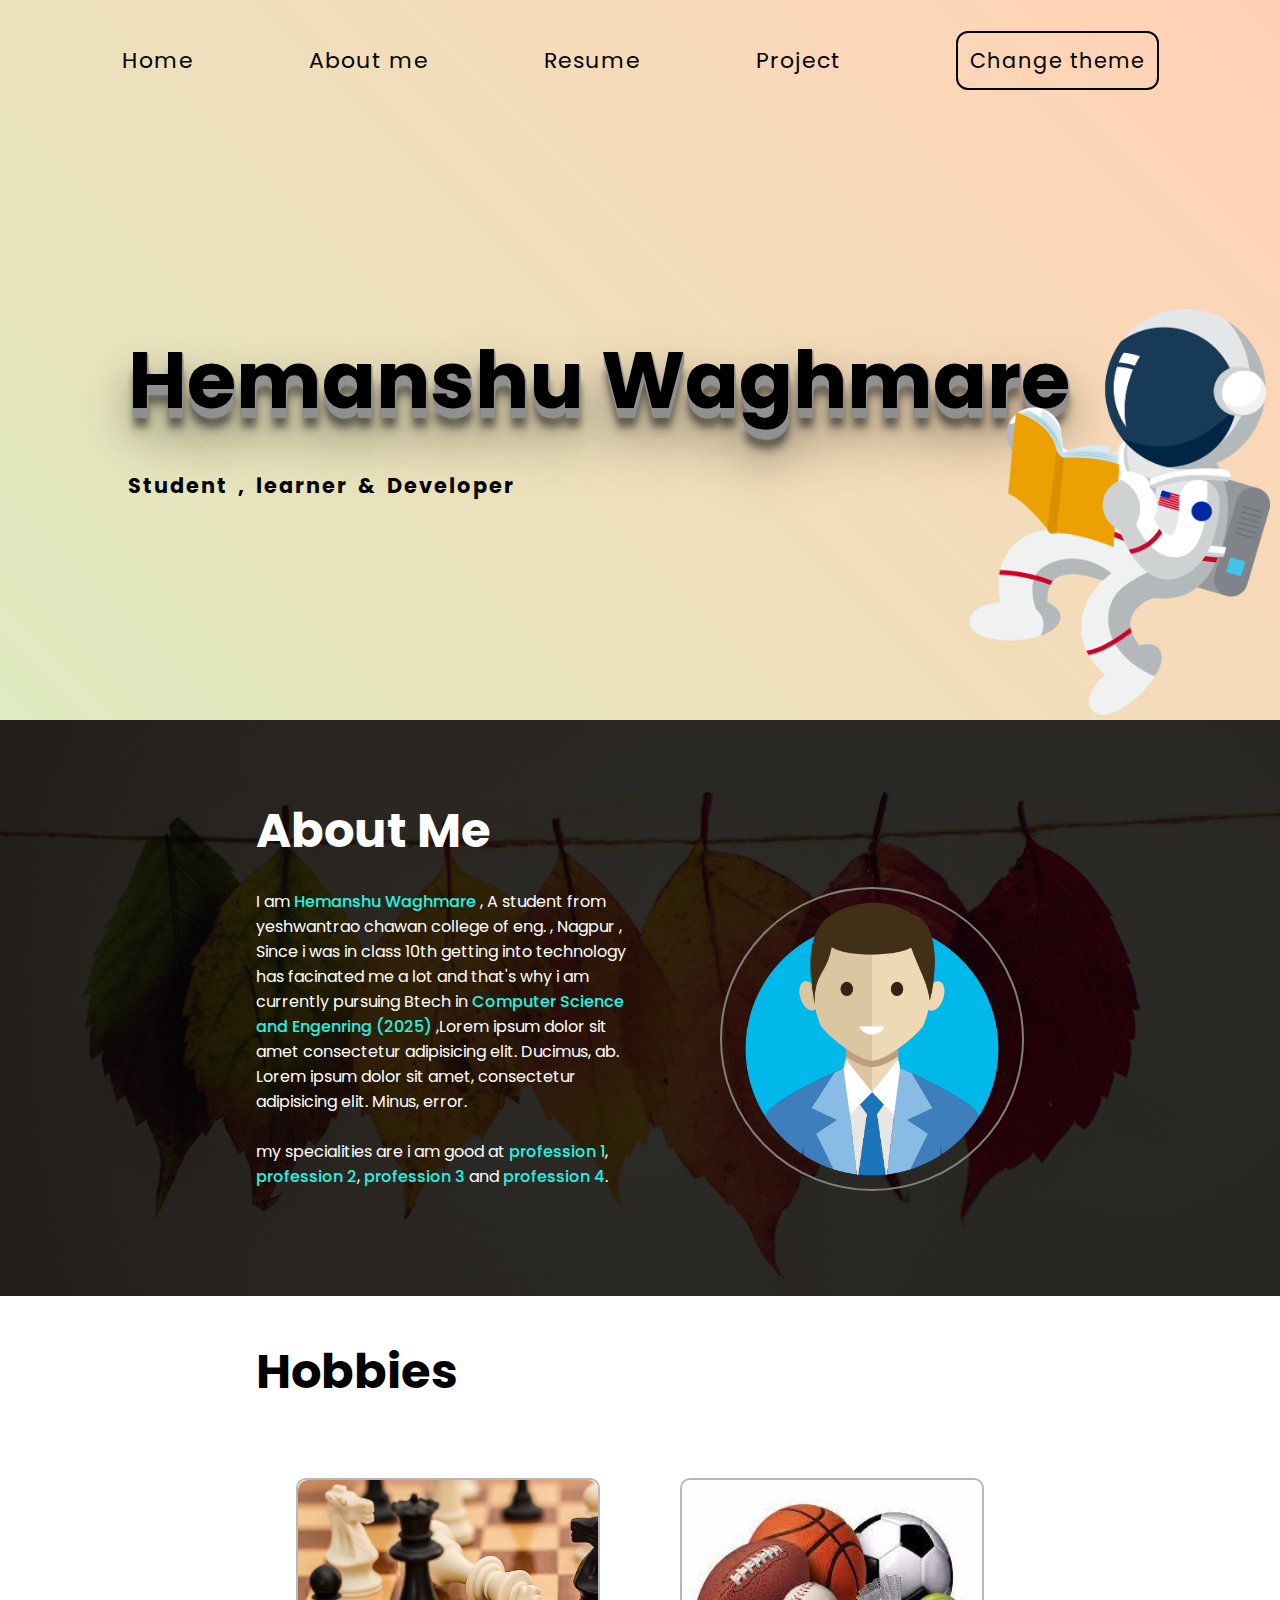
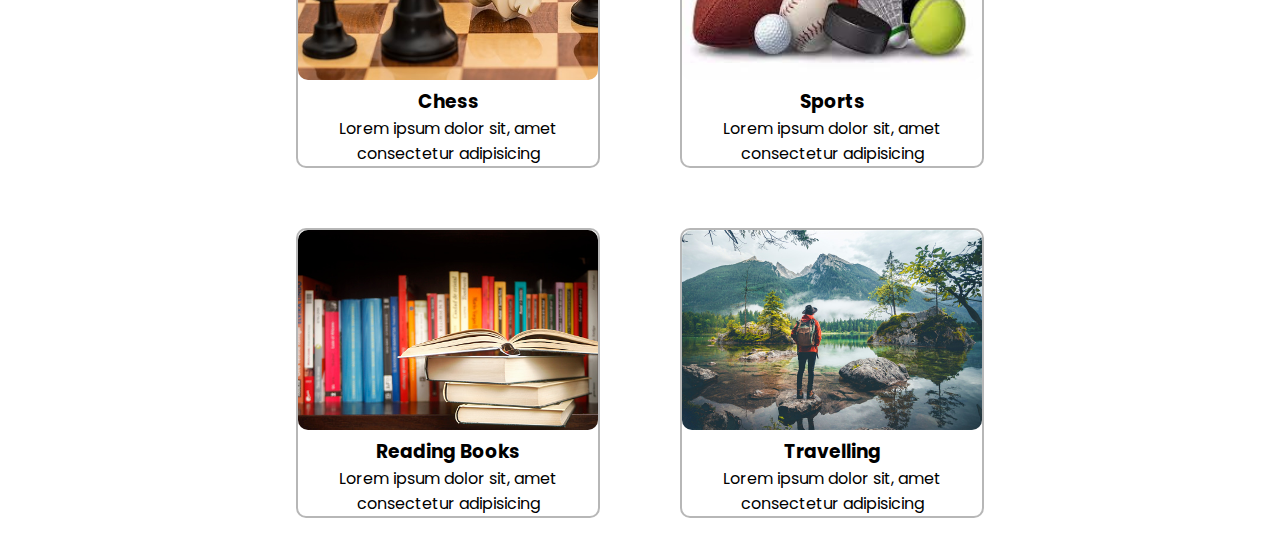
<file: 05 - Hobbies Section/index.html>
<!DOCTYPE html>
<html lang="en">
  <head>
    <meta charset="UTF-8" />
    <meta name="viewport" content="width=device-width, initial-scale=1.0" />
    <title>My portfolio Website</title>
    <link rel="stylesheet" href="style.css" />
    <script defer src="./script.js"></script>
  </head>
  <body>
    <!-- Hero Section -->
    <section class="hero-section" id="hero-section">
      <!-- navlink -->
      <nav>
        <ul>
          <li>
            <a href="#home">Home</a>
          </li>
          <li>
            <a href="#about">About me</a>
          </li>
          <li>
            <a href="#resume">Resume</a>
          </li>
          <li>
            <a href="#project">Project</a>
          </li>
          <button class="changeThemeBtn">Change theme</button>
        </ul>
      </nav>
      <button class="changeThemeBtn-mobile" id="changeThemeBtn-mobile">
        Change theme
      </button>
      <div class="name-tag" id="tag-name">
        <h1 class="myName">Hemanshu Waghmare</h1>
        <h3 class="profession">Student , learner & Developer</h3>
      </div>

      <img src="./theme.webp" alt="errror Occurs!" class="logo" />
    </section>

    <!-- About Section  -->
    <div class="about-background">
      <section class="about-section">
        <h1 class="about-heading">About Me</h1>
        <div class="about-container">
          <p class="about-description">
            I am <span class="highlighter">Hemanshu Waghmare</span> , A student
            from yeshwantrao chawan college of eng. , Nagpur , Since i was in
            class 10th getting into technology has facinated me a lot and that's
            why i am currently pursuing Btech in
            <span class="highlighter"
              >Computer Science and Engenring (2025)</span
            >
            ,Lorem ipsum dolor sit amet consectetur adipisicing elit. Ducimus,
            ab. Lorem ipsum dolor sit amet, consectetur adipisicing elit. Minus,
            error. <br />
            <br />
            my specialities are i am good at
            <span class="highlighter">profession 1</span>,
            <span class="highlighter">profession 2</span>,
            <span class="highlighter">profession 3</span> and
            <span class="highlighter">profession 4</span>.
          </p>
          <img src="./avtar.png" alt="" class="about-photo" />
        </div>
      </section>
    </div>

    <!-- hobbies section -->

    <section class="hobbies-section">
      <h1 class="hobbies-heading">Hobbies</h1>
      <!-- container 1 -->
      <div class="hobbies-container">
        <!-- card 1 -->
        <div class="card">
          <img src="./img/chess.jpeg" alt="" />
          <h3 class="card-heading">Chess</h3>
          <p class="card-description">
            Lorem ipsum dolor sit, amet consectetur adipisicing
          </p>
        </div>
        <!-- card 1 -->
        <div class="card">
          <img src="./img/sport.jpeg" alt="" />
          <h3 class="card-heading">Sports</h3>
          <p class="card-description">
            Lorem ipsum dolor sit, amet consectetur adipisicing
          </p>
        </div>
      </div>
      <!-- container 2 -->
      <div class="hobbies-container">
        <!-- card 1 -->
        <div class="card">
          <img src="./img/books.jpeg" alt="" />
          <h3 class="card-heading">Reading Books</h3>
          <p class="card-description">
            Lorem ipsum dolor sit, amet consectetur adipisicing
          </p>
        </div>
        <!-- card 1 -->
        <div class="card">
          <img src="./img/travel.jpeg" alt="" />
          <h3 class="card-heading">Travelling</h3>
          <p class="card-description">
            Lorem ipsum dolor sit, amet consectetur adipisicing
          </p>
        </div>
      </div>
    </section>
  </body>
</html>
</file>
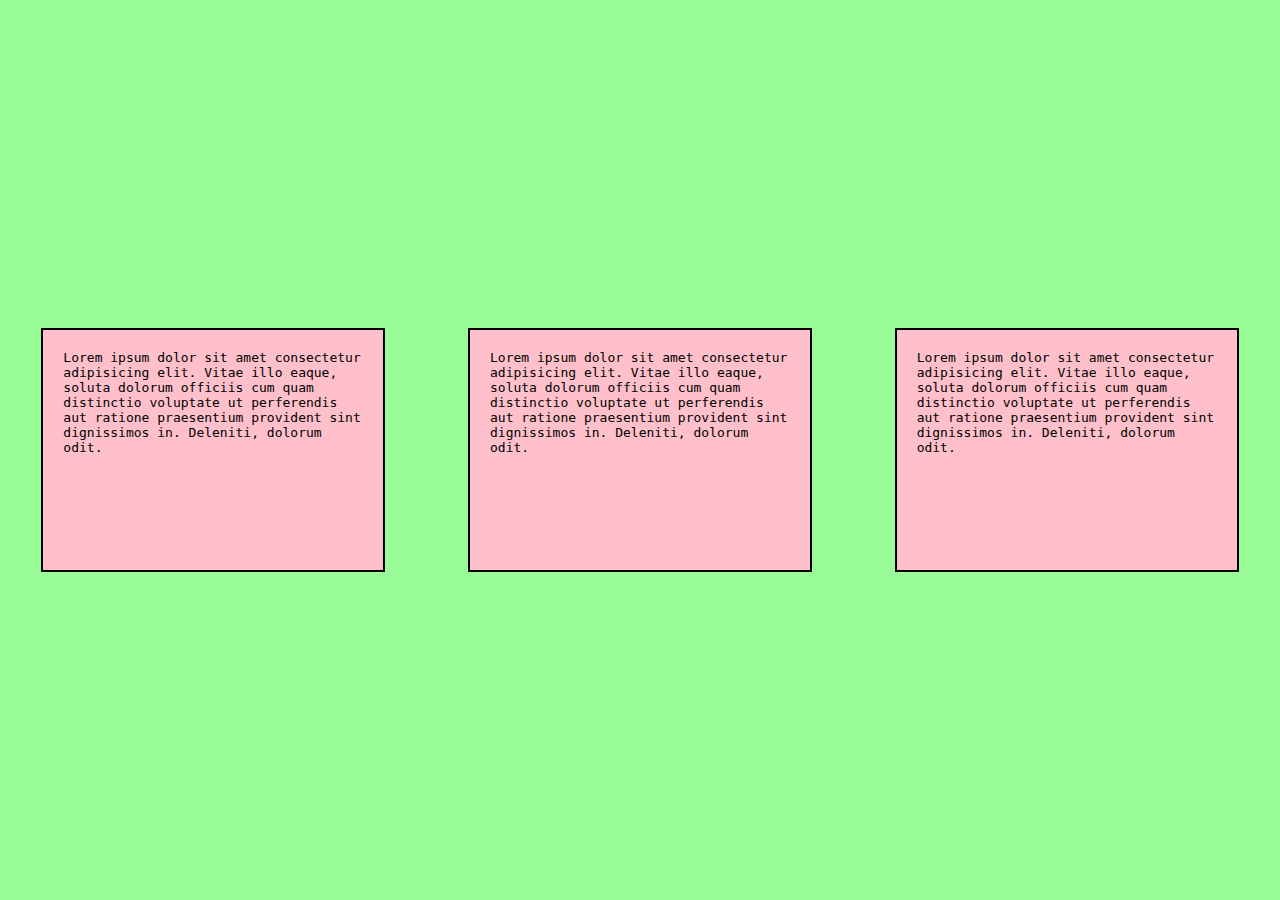
<file: 01-Flex-box/final/index.html>
<!DOCTYPE html>
<html lang="en">
  <head>
    <meta charset="UTF-8" />
    <meta name="viewport" content="width=device-width, initial-scale=1.0" />
    <title>Flex Box</title>
    <link rel="stylesheet" href="style.css" />
  </head>
  <body>
    <div class="parent">
      <div class="child">
        <p>
          Lorem ipsum dolor sit amet consectetur adipisicing elit. Vitae illo
          eaque, soluta dolorum officiis cum quam distinctio voluptate ut
          perferendis aut ratione praesentium provident sint dignissimos in.
          Deleniti, dolorum odit.
        </p>
      </div>
      <div class="child">
        <p>
          Lorem ipsum dolor sit amet consectetur adipisicing elit. Vitae illo
          eaque, soluta dolorum officiis cum quam distinctio voluptate ut
          perferendis aut ratione praesentium provident sint dignissimos in.
          Deleniti, dolorum odit.
        </p>
      </div>
      <div class="child">
        <p>
          Lorem ipsum dolor sit amet consectetur adipisicing elit. Vitae illo
          eaque, soluta dolorum officiis cum quam distinctio voluptate ut
          perferendis aut ratione praesentium provident sint dignissimos in.
          Deleniti, dolorum odit.
        </p>
      </div>
    </div>
  </body>
</html>
</file>
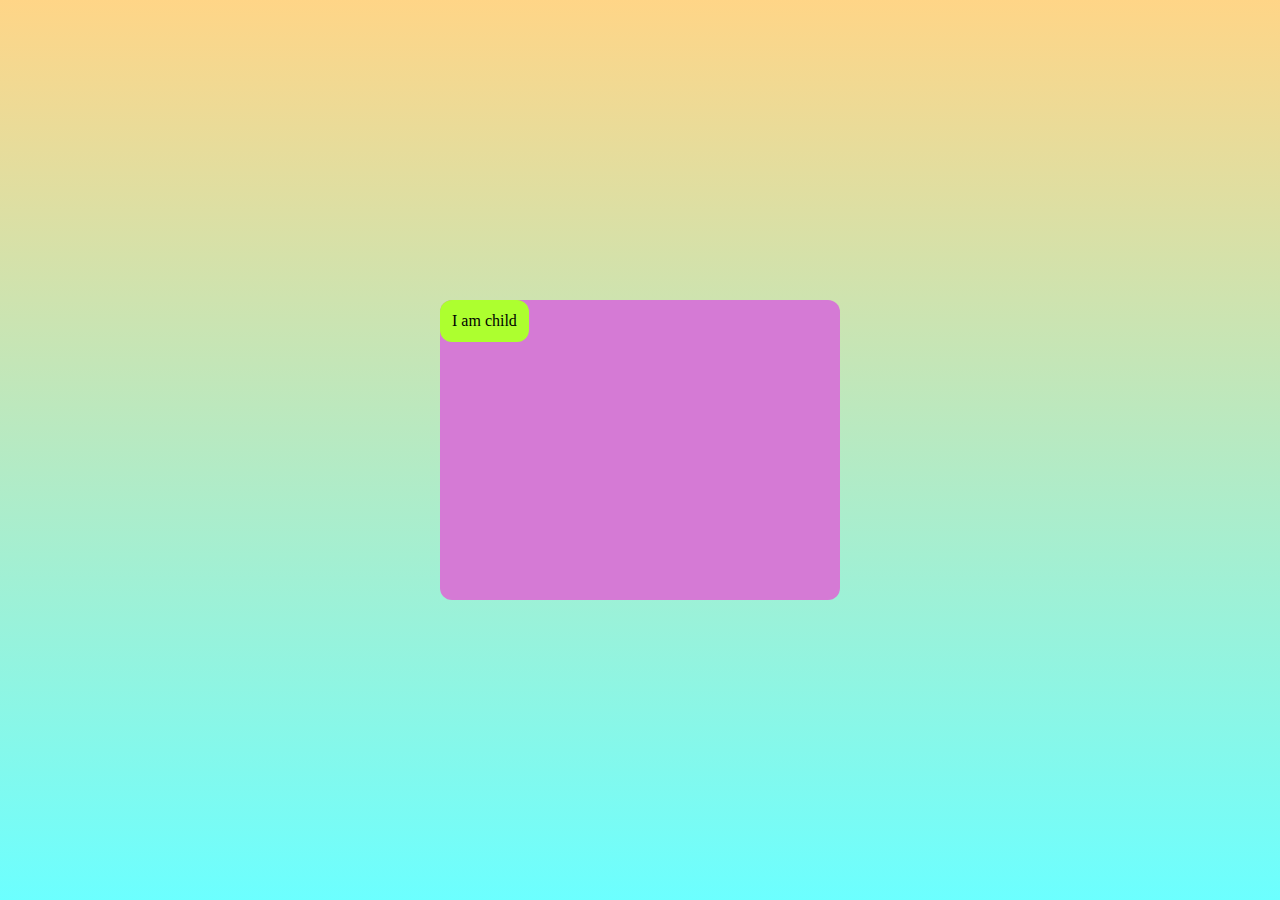
<file: 02 - CSS_ Positions/final/index.html>
<!DOCTYPE html>
<html lang="en">
  <head>
    <meta charset="UTF-8" />
    <meta name="viewport" content="width=device-width, initial-scale=1.0" />
    <title>Postion</title>
    <link rel="stylesheet" href="style.css" />
  </head>
  <body>
    <!-- container is parent  -->
    <div class="container">
      <!-- this is child -->
      <div class="child">I am child</div>
    </div>
  </body>
</html>
</file>
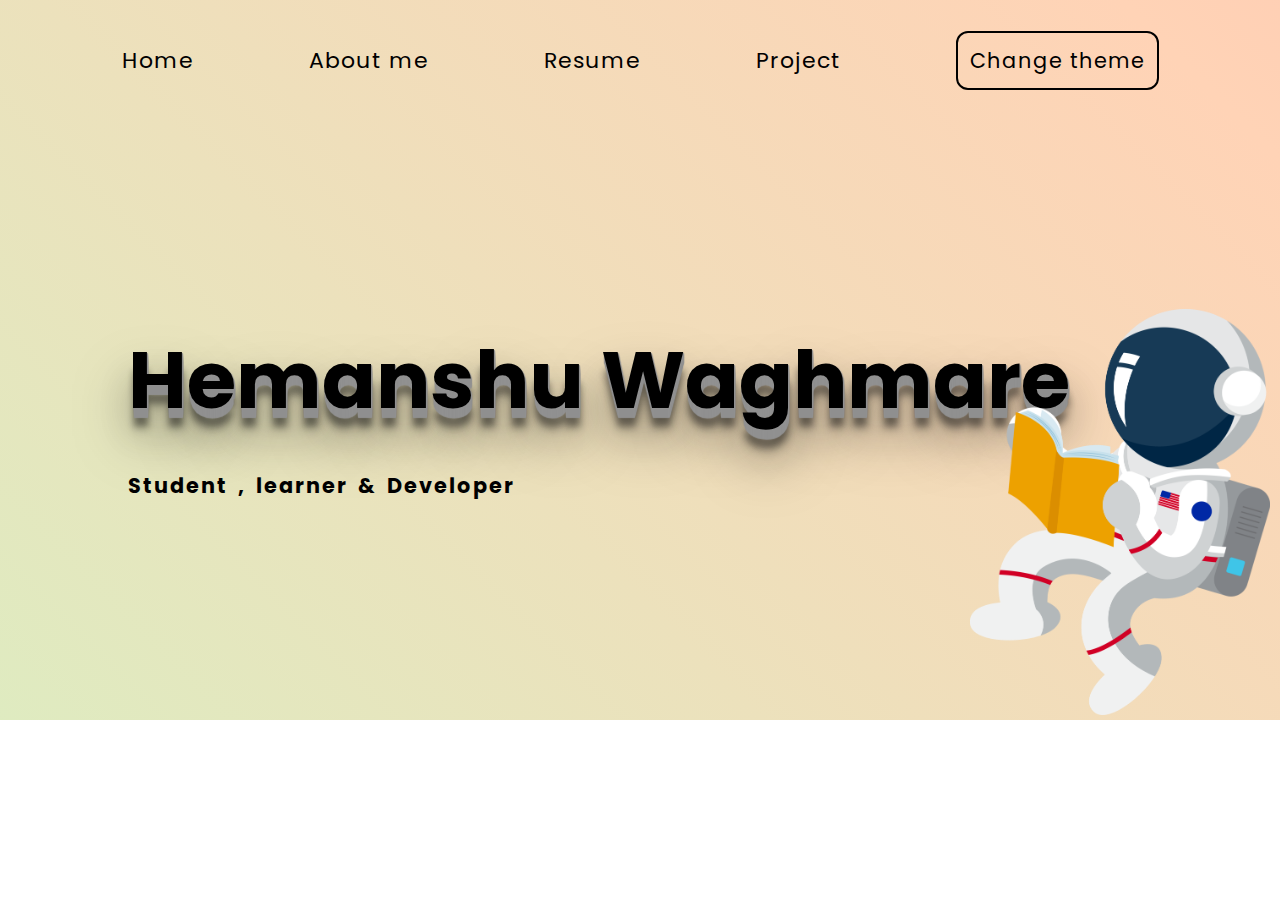
<file: 03 - Navbar/final/index.html>
<!DOCTYPE html>
<html lang="en">
  <head>
    <meta charset="UTF-8" />
    <meta name="viewport" content="width=device-width, initial-scale=1.0" />
    <title>My portfolio Website</title>
    <link rel="stylesheet" href="style.css" />
    <script src="./script.js" defer></script>
  </head>

  <body>
    <!-- Hero Section -->
    <section class="hero-section" id="hero-section">
      <!-- navlink -->
      <nav>
        <ul>
          <li>
            <a href="#home">Home</a>
          </li>
          <li>
            <a href="#about">About me</a>
          </li>
          <li>
            <a href="#resume">Resume</a>
          </li>
          <li>
            <a href="#project">Project</a>
          </li>
          <button class="changeThemeBtn" id="changeThemeBtn">
            Change theme
          </button>
        </ul>
      </nav>
      <button class="changeThemeBtn-mobile" id="changeThemeBtn-mobile">
        Change theme
      </button>
      <div class="name-tag" id="name-tag">
        <h1 class="myName">Hemanshu Waghmare</h1>
        <h3 class="profession">Student , learner & Developer</h3>
      </div>

      <img src="./theme.webp" alt="errror Occurs!" class="logo" />
    </section>
  </body>
</html>
</file>
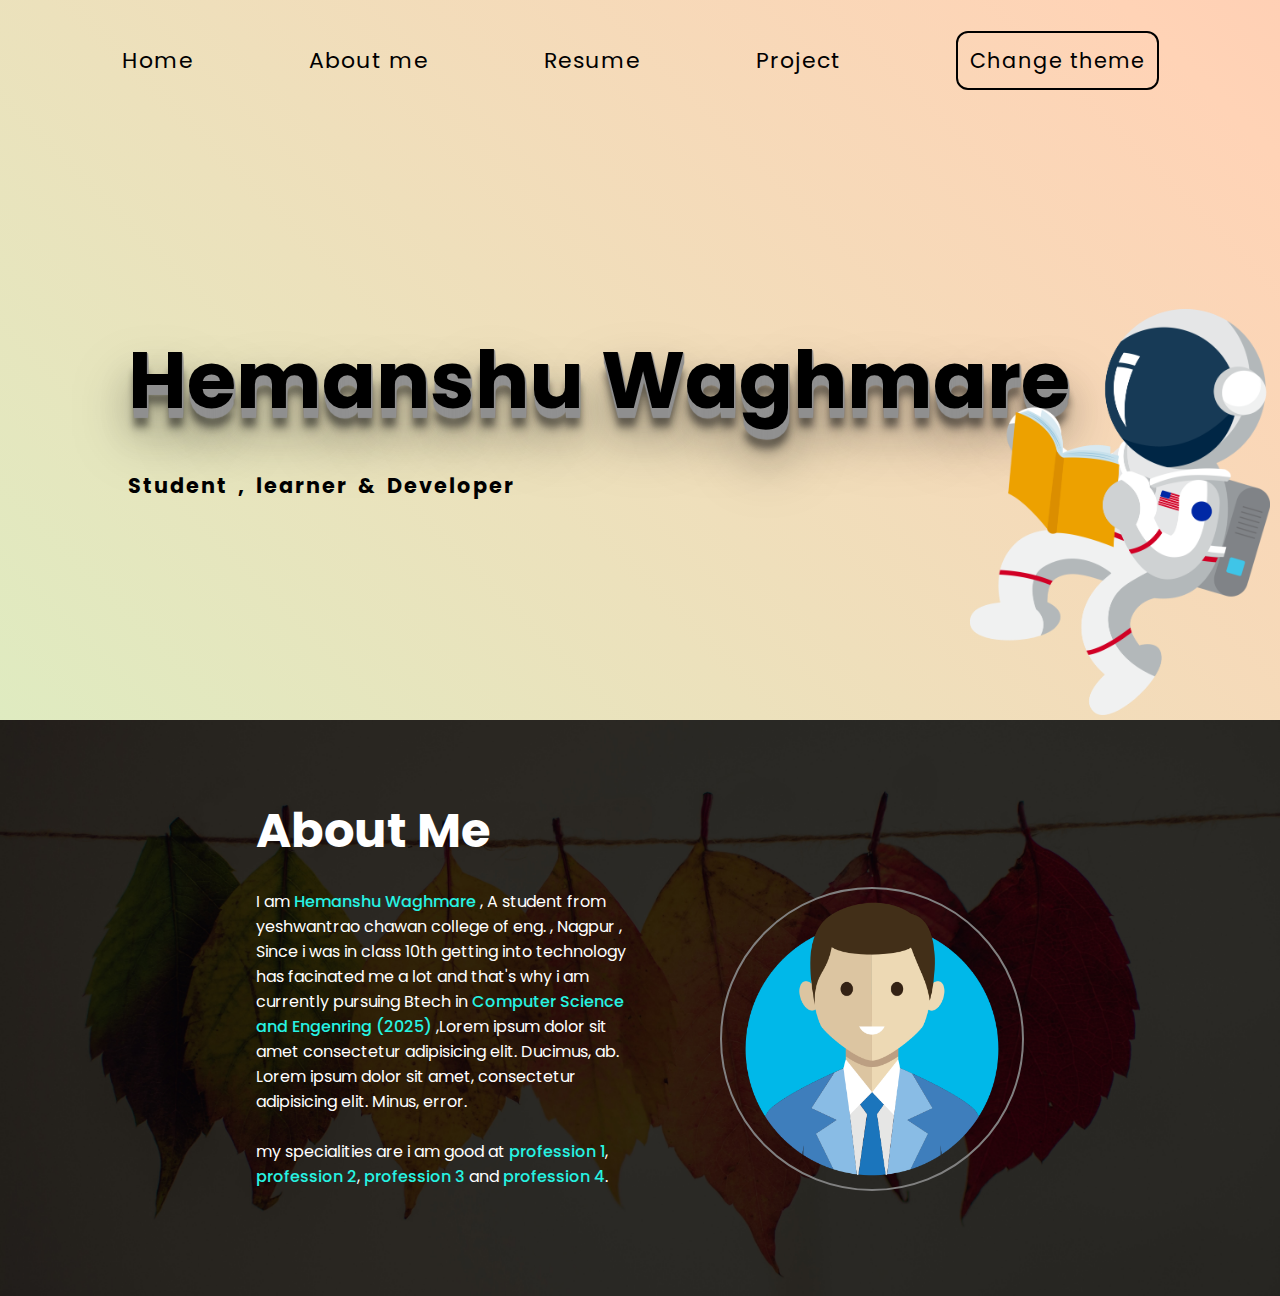
<file: 04 - About Section/final/index.html>
<!DOCTYPE html>
<html lang="en">
  <head>
    <meta charset="UTF-8" />
    <meta name="viewport" content="width=device-width, initial-scale=1.0" />
    <title>My portfolio Website</title>
    <link rel="stylesheet" href="style.css" />
    <script defer src="./script.js"></script>
  </head>
  <body>
    <!-- Hero Section -->
    <section class="hero-section" id="hero-section">
      <!-- navlink -->
      <nav>
        <ul>
          <li>
            <a href="#home">Home</a>
          </li>
          <li>
            <a href="#about">About me</a>
          </li>
          <li>
            <a href="#resume">Resume</a>
          </li>
          <li>
            <a href="#project">Project</a>
          </li>
          <button class="changeThemeBtn">Change theme</button>
        </ul>
      </nav>
      <button class="changeThemeBtn-mobile" id="changeThemeBtn-mobile">
        Change theme
      </button>
      <div class="name-tag" id="tag-name">
        <h1 class="myName">Hemanshu Waghmare</h1>
        <h3 class="profession">Student , learner & Developer</h3>
      </div>

      <img src="./theme.webp" alt="errror Occurs!" class="logo" />
    </section>

    <!-- About Section  -->
    <div class="about-background">
      <section class="about-section">
        <h1 class="about-heading">About Me</h1>
        <div class="about-container">
          <p class="about-description">
            I am <span class="highlighter">Hemanshu Waghmare</span> , A student
            from yeshwantrao chawan college of eng. , Nagpur , Since i was in
            class 10th getting into technology has facinated me a lot and that's
            why i am currently pursuing Btech in
            <span class="highlighter"
              >Computer Science and Engenring (2025)</span
            >
            ,Lorem ipsum dolor sit amet consectetur adipisicing elit. Ducimus,
            ab. Lorem ipsum dolor sit amet, consectetur adipisicing elit. Minus,
            error. <br />
            <br />
            my specialities are i am good at
            <span class="highlighter">profession 1</span>,
            <span class="highlighter">profession 2</span>,
            <span class="highlighter">profession 3</span> and
            <span class="highlighter">profession 4</span>.
          </p>
          <img src="./avtar.png" alt="" class="about-photo" />
        </div>
      </section>
    </div>
  </body>
</html>
</file>
<file: 05 - Hobbies Section/style.css>
@import url('https://fonts.googleapis.com/css2?family=Poppins:wght@300;400;600&display=swap');

/* BACKGROUND COLOR CODES */
/* #ee4035,
#f37736,
#fdf498,
#7bc043,
#0392cf */

/* TEXT SHADOW FOR HEADING  */

/* text-shadow: 1px 1px 1px #919191, 1px 2px 1px #919191, 1px 3px 1px #919191,
1px 4px 1px #919191, 1px 5px 1px #919191, 1px 6px 1px #919191,
1px 7px 1px #919191, 1px 8px 1px #919191, 1px 9px 1px #919191,
1px 10px 1px #919191, 1px 18px 6px rgba(16, 16, 16, 0.4),
1px 22px 10px rgba(16, 16, 16, 0.2), 1px 25px 35px rgba(16, 16, 16, 0.2),
1px 30px 60px rgba(16, 16, 16, 0.4); */

/* CHALLENGE FOR YOU GUYZ */
/* https://codepen.io/ytarabe/pen/XWWMzQJ  -> use this amazing animation for btn */

/* diff background color */
/* 
'linear-gradient(45deg,#a8e6cf,#dcedc1,#ffd3b6,#ffaaa5,#ff8b94)',
  'linear-gradient(45deg,#051e3e,#251e3e,#451e3e,#651e3e,#851e3e)',
  'linear-gradient(45deg,#ee4035,#f37736,#fdf498,#7bc043,#0392cf)',
  'linear-gradient(45deg,#316879,#1fbfb8, #05716c, #1978a5, #031163)',
  */

* {
  padding: 0;
  margin: 0;
  font-family: 'Poppins', sans-serif;
}

.hero-section {
  width: 100%;
  position: relative;
  height: 80vh;
  overflow: hidden;
}

@keyframes dancingBG {
  0% {
    background-position: 0% 50%;
  }
  50% {
    background-position: 100% 50%;
  }
  100% {
    background-position: 0% 50%;
  }
}

nav {
  height: 120px;
  display: flex;
}

ul {
  margin: auto;
  width: 90%;
  display: flex;
  justify-content: space-around;
}

li {
  display: flex;
  align-items: center;
  list-style: none;
}

a {
  text-decoration: none;
  color: black;
  letter-spacing: 1px;
  font-size: 22px;
}

a:hover {
  color: #0392cf;
  border-bottom: 4px solid #0392cf;
}

.changeThemeBtn {
  background: transparent;
  border: 2px solid black;
  color: black;
  padding: 12px;
  border-radius: 12px;
  cursor: pointer;
  letter-spacing: 1px;
  font-size: 1.3em;
  transition: 0.25s;
}

.changeThemeBtn:hover {
  color: white;
  background-color: #0392cf;
  border: 2px solid white;
}

.name-tag {
  color: black;
  width: 80%;
  margin: auto;
  align-items: center;
  justify-content: center;
  margin-top: 200px;
}

.myName {
  font-size: 5em;
  font-weight: 700;
  text-shadow: 1px 1px 1px #919191, 1px 2px 1px #919191, 1px 3px 1px #919191,
    1px 4px 1px #919191, 1px 5px 1px #919191, 1px 6px 1px #919191,
    1px 7px 1px #919191, 1px 8px 1px #919191, 1px 9px 1px #919191,
    1px 10px 1px #919191, 1px 18px 6px rgba(16, 16, 16, 0.4),
    1px 22px 10px rgba(16, 16, 16, 0.2), 1px 25px 35px rgba(16, 16, 16, 0.2),
    1px 30px 60px rgba(16, 16, 16, 0.4);
}

.profession {
  margin-top: 30px;
  font-size: 1.3em;
  letter-spacing: 2px;
  word-spacing: 4px;
}

.logo {
  width: 300px;
  position: absolute;
  bottom: 5px;
  right: 10px;
  animation: babuRotate 4s ease;
}

@keyframes babuRotate {
  0% {
    transform: translateY(-900px) rotate(0deg);
  }

  100% {
    transform: translateY(0) rotate(360deg);
  }
}

.changeThemeBtn-mobile {
  display: none;
}

@media (max-width: 980px) {
  nav {
    display: none;
  }
  .logo {
    width: 150px;
  }
  .name-tag {
    font-size: 10px;
    margin-top: 150px;
  }

  .profession {
    font-size: 22px;
  }
  .changeThemeBtn-mobile {
    display: block;
    background: transparent;
    border: 2px solid black;
    color: black;
    padding: 8px;
    border-radius: 12px;
    cursor: pointer;
    letter-spacing: 1px;
    font-size: 1em;
    transition: 0.25s;
    position: absolute;
    top: 10px;
    right: 10px;
  }

  .changeThemeBtn-mobile:hover {
    color: white;
    background-color: #0392cf;
    border: 2px solid white;
  }
}

@media (max-width: 480px) {
  .name-tag {
    font-size: 8px;
    margin-top: 150px;
  }

  .profession {
    font-size: 18px;
  }
}

/* About Section */
.about-background {
  background: url(./chris-lawton-5IHz5WhosQE-unsplash.jpg);
  background-position: center;
  background-repeat: no-repeat;
  background-size: cover;
  z-index: -1;
}

.about-section {
  width: 60%;
  margin: auto;
  padding: 25px;
}

.about-heading {
  font-size: 48px;
  color: white;
  margin: 50px 0px 20px 0px;
}

.about-container {
  display: flex;
  justify-content: space-between;
  align-items: center;
  margin-bottom: 80px;
}

.about-photo {
  width: 300px;
  border-radius: 50%;
  border: 2px solid grey;
}

.about-description {
  color: white;
  width: 50%;
  text-align: left;
}
.highlighter {
  font-weight: 500;
  color: rgb(39, 243, 226);
}

@media (max-width: 980px) {
  .about-container {
    flex-direction: column;
  }
  .about-heading {
    font-size: 42px;
    text-align: center;
  }

  .about-description {
    width: 120%;
    text-align: center;
    order: 2;
  }

  .about-photo {
    width: 250px;
    order: 1;
    margin-bottom: 30px;
  }
}

/* Hobbies Section */

.hobbies-section {
  width: 60%;
  margin: auto;
}

.hobbies-container {
  display: flex;
  justify-content: space-around;
}

.card {
  width: 300px;
  text-align: center;
  border: 2px solid rgba(128, 128, 128, 0.569);
  margin: 30px;
  border-radius: 10px;
}

.card img {
  width: 100%;
  height: 200px;
  border-radius: 10px;
}

.hobbies-heading {
  color: black;
  font-size: 48px;
  margin: 40px 0px;
}

@media (max-width: 980px) {
  .hobbies-container {
    flex-direction: column;
    margin: auto;
    justify-content: center;
    align-items: center;
  }
}
</file>
<file: 01-Flex-box/final/style.css>
* {
  padding: 0;
  margin: 0;
}

.parent {
  display: flex;
  justify-content: space-around;
  align-items: center;
  background-color: palegreen;
  height: 100vh;
}

.child {
  margin: 10px;
  border: 2px solid black;
  width: 300px;
  height: 200px;
  padding: 20px;
  font-family: monospace;
  background-color: pink;
}
</file>
<file: 02 - CSS_ Positions/final/style.css>
* {
  padding: 0;
  margin: 0;
}

body {
  background: linear-gradient(
    rgba(255, 166, 0, 0.469),
    rgba(0, 255, 255, 0.578)
  );
  display: flex;
  justify-content: center;
  align-items: center;
  height: 100vh;
}

.container {
  position: relative;
  background-color: rgb(213, 122, 213);
  color: white;
  border-radius: 12px;
  width: 400px;
  height: 300px;
  display: flex;
  justify-content: center;
  align-items: center;
}

.child {
  position: absolute;
  top: 0;
  left: 0;
  background-color: greenyellow;
  color: black;
  text-align: center;
  padding: 12px;
  border-radius: 12px;
  animation: zuzu 4s infinite ease-in-out;
}

@keyframes zuzu {
  0% {
    transform: translateX(0px) rotate(0deg);
  }
  100% {
    transform: translateX(310px) rotate(360deg);
  }
}
</file>
<file: 03 - Navbar/final/style.css>
@import url('https://fonts.googleapis.com/css2?family=Poppins:wght@300;400;600&display=swap');

/* BACKGROUND COLOR CODES */
/* #ee4035,
#f37736,
#fdf498,
#7bc043,
#0392cf */

/* TEXT SHADOW FOR HEADING  */

/* text-shadow: 1px 1px 1px #919191, 1px 2px 1px #919191, 1px 3px 1px #919191,
1px 4px 1px #919191, 1px 5px 1px #919191, 1px 6px 1px #919191,
1px 7px 1px #919191, 1px 8px 1px #919191, 1px 9px 1px #919191,
1px 10px 1px #919191, 1px 18px 6px rgba(16, 16, 16, 0.4),
1px 22px 10px rgba(16, 16, 16, 0.2), 1px 25px 35px rgba(16, 16, 16, 0.2),
1px 30px 60px rgba(16, 16, 16, 0.4); */

/* CHALLENGE FOR YOU GUYZ */
/* https://codepen.io/ytarabe/pen/XWWMzQJ  -> use this amazing animation for btn */

/* diff background color */
/* 
'linear-gradient(45deg,#a8e6cf,#dcedc1,#ffd3b6,#ffaaa5,#ff8b94)',
  'linear-gradient(45deg,#051e3e,#251e3e,#451e3e,#651e3e,#851e3e)',
  'linear-gradient(45deg,#ee4035,#f37736,#fdf498,#7bc043,#0392cf)',
  'linear-gradient(45deg,#316879,#1fbfb8, #05716c, #1978a5, #031163)',
  */

* {
  padding: 0;
  margin: 0;
  font-family: 'Poppins', sans-serif;
}

.hero-section {
  width: 100%;
  position: relative;

  height: 80vh;
  overflow: hidden;
}

@keyframes dancingBG {
  0% {
    background-position: 0% 50%;
  }
  50% {
    background-position: 100% 50%;
  }
  100% {
    background-position: 0% 50%;
  }
}

nav {
  height: 120px;
  display: flex;
}

ul {
  margin: auto;
  width: 90%;
  display: flex;
  justify-content: space-around;
}

li {
  display: flex;
  align-items: center;
  list-style: none;
}

a {
  text-decoration: none;
  color: black;
  letter-spacing: 1px;
  font-size: 22px;
}

a:hover {
  color: #0392cf;
  border-bottom: 4px solid #0392cf;
}

.changeThemeBtn {
  background: transparent;
  border: 2px solid black;
  color: black;
  padding: 12px;
  border-radius: 12px;
  cursor: pointer;
  letter-spacing: 1px;
  font-size: 1.3em;
  transition: 0.25s;
}

.changeThemeBtn:hover {
  color: white;
  background-color: #0392cf;
  border: 2px solid white;
}

.name-tag {
  color: black;
  width: 80%;
  margin: auto;
  align-items: center;
  justify-content: center;
  margin-top: 200px;
}

.myName {
  font-size: 5em;

  font-weight: 700;
  text-shadow: 1px 1px 1px #919191, 1px 2px 1px #919191, 1px 3px 1px #919191,
    1px 4px 1px #919191, 1px 5px 1px #919191, 1px 6px 1px #919191,
    1px 7px 1px #919191, 1px 8px 1px #919191, 1px 9px 1px #919191,
    1px 10px 1px #919191, 1px 18px 6px rgba(16, 16, 16, 0.4),
    1px 22px 10px rgba(16, 16, 16, 0.2), 1px 25px 35px rgba(16, 16, 16, 0.2),
    1px 30px 60px rgba(16, 16, 16, 0.4);
}

.profession {
  margin-top: 30px;
  font-size: 1.3em;
  letter-spacing: 2px;
  word-spacing: 4px;
}

.logo {
  width: 300px;
  position: absolute;
  bottom: 5px;
  right: 10px;
  animation: babuRotate 4s ease;
}

@keyframes babuRotate {
  0% {
    transform: translateY(-900px) rotate(0deg);
  }

  100% {
    transform: translateY(0) rotate(360deg);
  }
}

.changeThemeBtn-mobile {
  display: none;
}

@media (max-width: 980px) {
  nav {
    display: none;
  }
  .logo {
    width: 150px;
  }
  .name-tag {
    font-size: 8px;
    margin-top: 150px;
  }

  .profession {
    font-size: 16px;
  }
  .changeThemeBtn-mobile {
    display: block;
    background: transparent;
    border: 2px solid black;
    color: black;
    padding: 8px;
    border-radius: 12px;
    cursor: pointer;
    letter-spacing: 1px;
    font-size: 1em;
    transition: 0.25s;
    position: absolute;
    top: 10px;
    right: 10px;
  }

  .changeThemeBtn-mobile:hover {
    color: white;
    background-color: #0392cf;
    border: 2px solid white;
  }
}
</file>
<file: 04 - About Section/final/style.css>
@import url('https://fonts.googleapis.com/css2?family=Poppins:wght@300;400;600&display=swap');

/* BACKGROUND COLOR CODES */
/* #ee4035,
#f37736,
#fdf498,
#7bc043,
#0392cf */

/* TEXT SHADOW FOR HEADING  */

/* text-shadow: 1px 1px 1px #919191, 1px 2px 1px #919191, 1px 3px 1px #919191,
1px 4px 1px #919191, 1px 5px 1px #919191, 1px 6px 1px #919191,
1px 7px 1px #919191, 1px 8px 1px #919191, 1px 9px 1px #919191,
1px 10px 1px #919191, 1px 18px 6px rgba(16, 16, 16, 0.4),
1px 22px 10px rgba(16, 16, 16, 0.2), 1px 25px 35px rgba(16, 16, 16, 0.2),
1px 30px 60px rgba(16, 16, 16, 0.4); */

/* CHALLENGE FOR YOU GUYZ */
/* https://codepen.io/ytarabe/pen/XWWMzQJ  -> use this amazing animation for btn */

/* diff background color */
/* 
'linear-gradient(45deg,#a8e6cf,#dcedc1,#ffd3b6,#ffaaa5,#ff8b94)',
  'linear-gradient(45deg,#051e3e,#251e3e,#451e3e,#651e3e,#851e3e)',
  'linear-gradient(45deg,#ee4035,#f37736,#fdf498,#7bc043,#0392cf)',
  'linear-gradient(45deg,#316879,#1fbfb8, #05716c, #1978a5, #031163)',
  */

* {
  padding: 0;
  margin: 0;
  font-family: 'Poppins', sans-serif;
}

.hero-section {
  width: 100%;
  position: relative;
  height: 80vh;
  overflow: hidden;
}

@keyframes dancingBG {
  0% {
    background-position: 0% 50%;
  }
  50% {
    background-position: 100% 50%;
  }
  100% {
    background-position: 0% 50%;
  }
}

nav {
  height: 120px;
  display: flex;
}

ul {
  margin: auto;
  width: 90%;
  display: flex;
  justify-content: space-around;
}

li {
  display: flex;
  align-items: center;
  list-style: none;
}

a {
  text-decoration: none;
  color: black;
  letter-spacing: 1px;
  font-size: 22px;
}

a:hover {
  color: #0392cf;
  border-bottom: 4px solid #0392cf;
}

.changeThemeBtn {
  background: transparent;
  border: 2px solid black;
  color: black;
  padding: 12px;
  border-radius: 12px;
  cursor: pointer;
  letter-spacing: 1px;
  font-size: 1.3em;
  transition: 0.25s;
}

.changeThemeBtn:hover {
  color: white;
  background-color: #0392cf;
  border: 2px solid white;
}

.name-tag {
  color: black;
  width: 80%;
  margin: auto;
  align-items: center;
  justify-content: center;
  margin-top: 200px;
}

.myName {
  font-size: 5em;
  font-weight: 700;
  text-shadow: 1px 1px 1px #919191, 1px 2px 1px #919191, 1px 3px 1px #919191,
    1px 4px 1px #919191, 1px 5px 1px #919191, 1px 6px 1px #919191,
    1px 7px 1px #919191, 1px 8px 1px #919191, 1px 9px 1px #919191,
    1px 10px 1px #919191, 1px 18px 6px rgba(16, 16, 16, 0.4),
    1px 22px 10px rgba(16, 16, 16, 0.2), 1px 25px 35px rgba(16, 16, 16, 0.2),
    1px 30px 60px rgba(16, 16, 16, 0.4);
}

.profession {
  margin-top: 30px;
  font-size: 1.3em;
  letter-spacing: 2px;
  word-spacing: 4px;
}

.logo {
  width: 300px;
  position: absolute;
  bottom: 5px;
  right: 10px;
  animation: babuRotate 4s ease;
}

@keyframes babuRotate {
  0% {
    transform: translateY(-900px) rotate(0deg);
  }

  100% {
    transform: translateY(0) rotate(360deg);
  }
}

.changeThemeBtn-mobile {
  display: none;
}

@media (max-width: 980px) {
  nav {
    display: none;
  }
  .logo {
    width: 150px;
  }
  .name-tag {
    font-size: 10px;
    margin-top: 150px;
  }

  .profession {
    font-size: 22px;
  }
  .changeThemeBtn-mobile {
    display: block;
    background: transparent;
    border: 2px solid black;
    color: black;
    padding: 8px;
    border-radius: 12px;
    cursor: pointer;
    letter-spacing: 1px;
    font-size: 1em;
    transition: 0.25s;
    position: absolute;
    top: 10px;
    right: 10px;
  }

  .changeThemeBtn-mobile:hover {
    color: white;
    background-color: #0392cf;
    border: 2px solid white;
  }
}

@media (max-width: 480px) {
  .name-tag {
    font-size: 8px;
    margin-top: 150px;
  }

  .profession {
    font-size: 18px;
  }
}

/* About Section */
.about-background {
  background: url(./chris-lawton-5IHz5WhosQE-unsplash.jpg);
  background-position: center;
  background-repeat: no-repeat;
  background-size: cover;
  z-index: -1;
}

.about-section {
  width: 60%;
  margin: auto;
  padding: 25px;
}

.about-heading {
  font-size: 48px;
  color: white;
  margin: 50px 0px 20px 0px;
}

.about-container {
  display: flex;
  justify-content: space-between;
  align-items: center;
  margin-bottom: 80px;
}

.about-photo {
  width: 300px;
  border-radius: 50%;
  border: 2px solid grey;
}

.about-description {
  color: white;
  width: 50%;
  text-align: left;
}
.highlighter {
  font-weight: 500;
  color: rgb(39, 243, 226);
}

@media (max-width: 980px) {
  .about-container {
    flex-direction: column;
  }
  .about-heading {
    font-size: 42px;
    text-align: center;
  }

  .about-description {
    width: 120%;
    text-align: center;
    order: 2;
  }

  .about-photo {
    width: 250px;
    order: 1;
    margin-bottom: 30px;
  }
}
</file>
